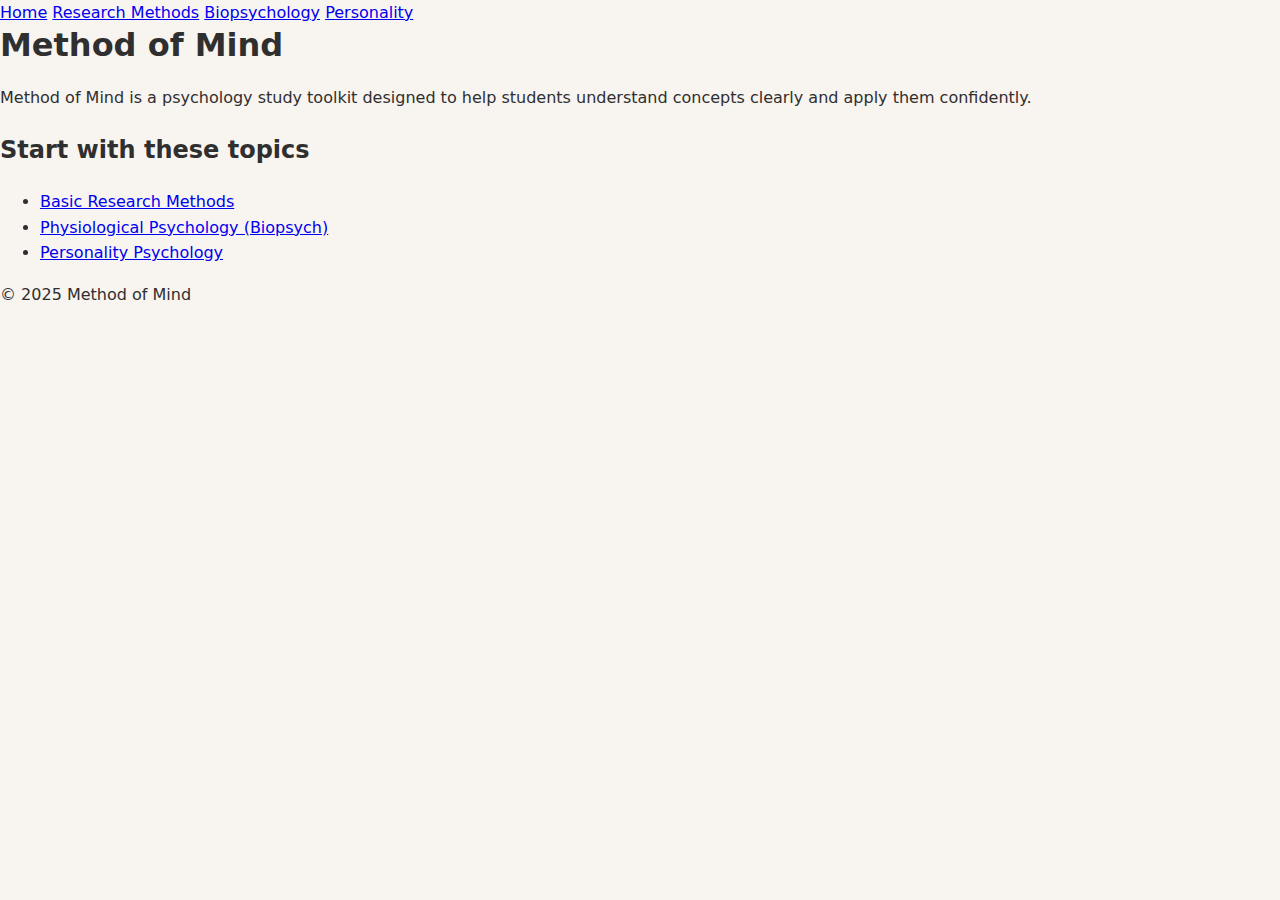
<file: index.html>
<!DOCTYPE html>
<html lang="en">

<head>
  <meta charset="UTF-8">
  <meta name="viewport" content="width=device-width, initial-scale=1">
  <title>Method of Mind</title>
  <link rel="stylesheet" href="styles.css">
</head>

<body>

<header>
  <nav>
    <a href="index.html">Home</a>
    <a href="research-methods.html">Research Methods</a>
    <a href="biopsych.html">Biopsychology</a>
    <a href="personality.html">Personality</a>
  </nav>
</header>

<main>
  <h1>Method of Mind</h1>

  <p>
    Method of Mind is a psychology study toolkit designed to help students
    understand concepts clearly and apply them confidently.
  </p>

  <h2>Start with these topics</h2>

  <ul>
    <li><a href="research-methods.html">Basic Research Methods</a></li>
    <li><a href="biopsych.html">Physiological Psychology (Biopsych)</a></li>
    <li><a href="personality.html">Personality Psychology</a></li>
  </ul>
</main>

<footer>
  <p>© 2025 Method of Mind</p>
</footer>

</body>
</html>
</file>
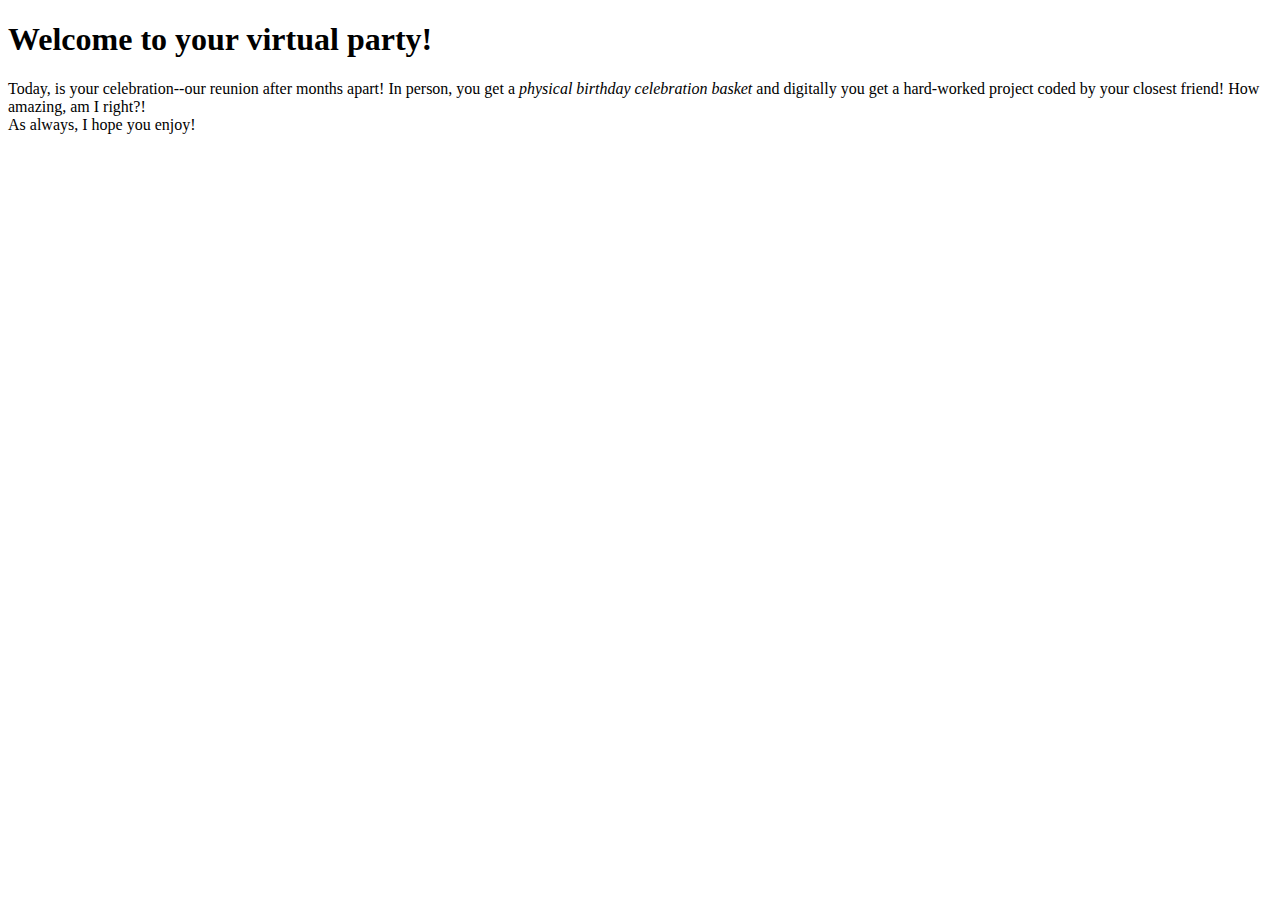
<file: birthday.html>
<!DOCTYPE html>
<html lang="en">
<head>
    <meta charset="UTF-8">
    <title>Cake Party</title>
</head>
<body>

    <!-- Your visible content goes here -->
    <h1>Welcome to your virtual party!</h1>
    <p>
        Today, is your celebration--our reunion after months apart! In person, you get a <i>physical birthday celebration basket</i> and digitally you get a hard-worked project coded by your closest friend! How amazing, am I right?!<br>
    	As always, I hope you enjoy!
    </p>

</body>
</html>
</file>
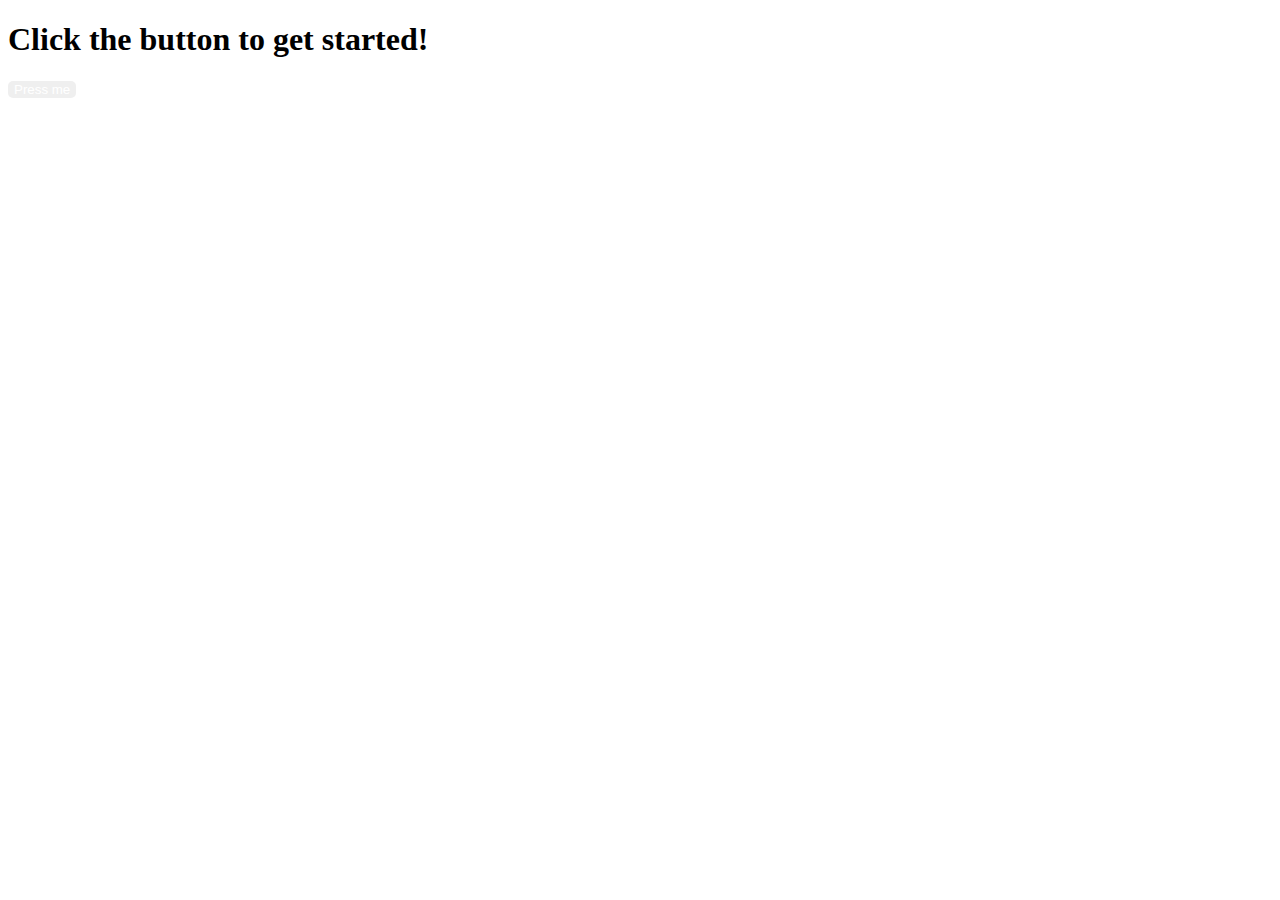
<file: dev.html>
<!DOCTYPE html>
<html lang="en">
<head>
    <meta charset="UTF-8">
    <title>Birthday Start</title>
</head>
<body>
    <style>
    	.start-button {
            background-color: light blue;
            color: white;
            cursor: pointer;
            border-radius: 5px;
            border: none;
            transition: opacity 1s;
        }
        .start-button:hover {
            background-color: blue;
        }
    </style>
    <!-- Your visible content goes here -->
    <h1>Click the button to get started!</h1>
    <button class="start-button"> 
        Press me
    </button>

</body>
</html>
</file>
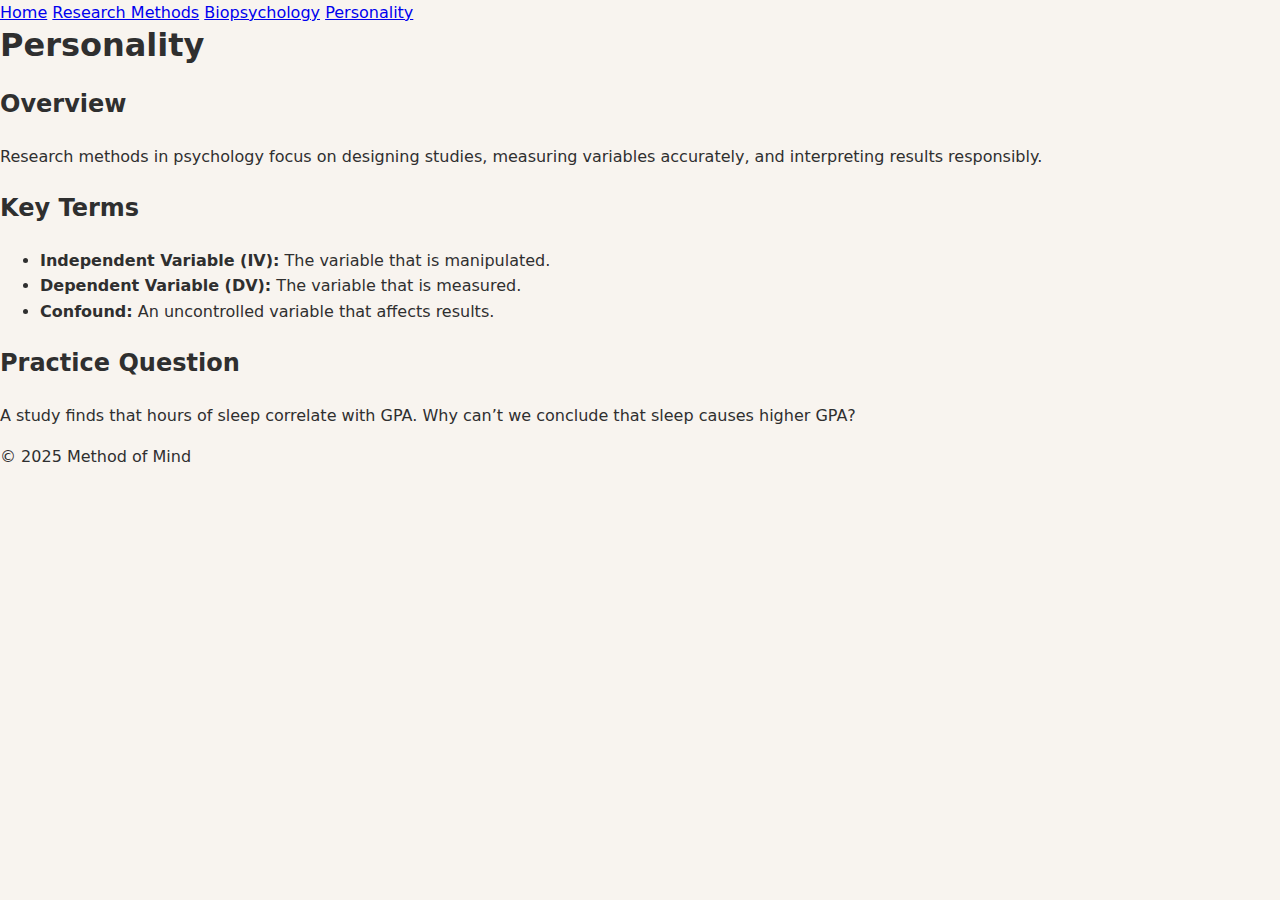
<file: personality.html>
<!DOCTYPE html>
<html lang="en">

<head>
  <meta charset="UTF-8">
  <meta name="viewport" content="width=device-width, initial-scale=1">
  <title>Personality | Method of Mind</title>
  <link rel="stylesheet" href="styles.css">
</head>

<body>

<header>
  <nav>
    <a href="index.html">Home</a>
    <a href="research-methods.html">Research Methods</a>
    <a href="biopsych.html">Biopsychology</a>
    <a href="personality.html">Personality</a>
  </nav>
</header>

<main>
  <h1>Personality</h1>

  <section>
    <h2>Overview</h2>
    <p>
      Research methods in psychology focus on designing studies,
      measuring variables accurately, and interpreting results responsibly.
    </p>
  </section>

  <section>
    <h2>Key Terms</h2>
    <ul>
      <li><strong>Independent Variable (IV):</strong> The variable that is manipulated.</li>
      <li><strong>Dependent Variable (DV):</strong> The variable that is measured.</li>
      <li><strong>Confound:</strong> An uncontrolled variable that affects results.</li>
    </ul>
  </section>

  <section>
    <h2>Practice Question</h2>
    <p>
      A study finds that hours of sleep correlate with GPA.
      Why can’t we conclude that sleep causes higher GPA?
    </p>
  </section>
</main>

<footer>
  <p>© 2025 Method of Mind</p>
</footer>

</body>
</html>
</file>
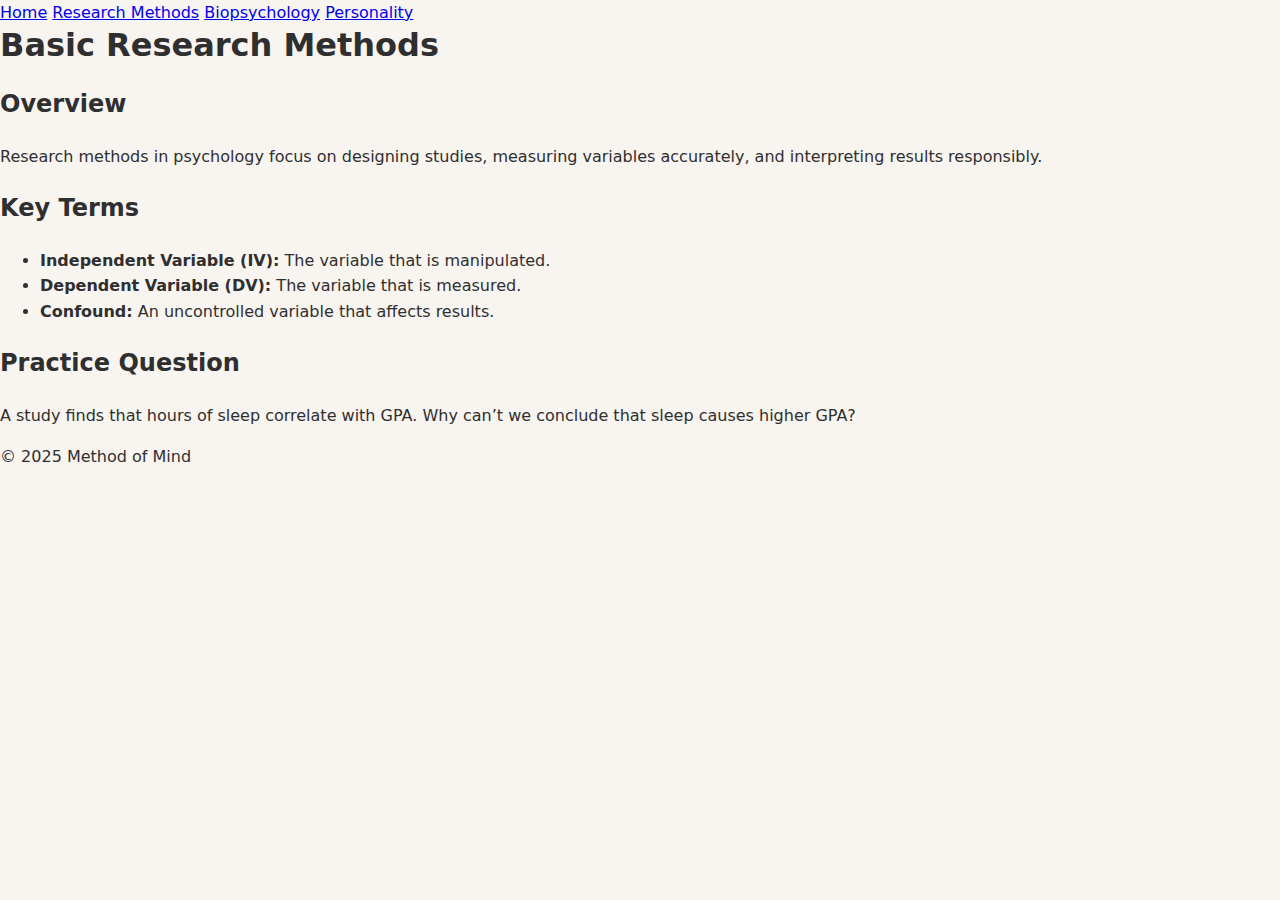
<file: research-methods.html>
<!DOCTYPE html>
<html lang="en">

<head>
  <meta charset="UTF-8">
  <meta name="viewport" content="width=device-width, initial-scale=1">
  <title>Research Methods | Method of Mind</title>
  <link rel="stylesheet" href="styles.css">
</head>

<body>

<header>
  <nav>
    <a href="index.html">Home</a>
    <a href="research-methods.html">Research Methods</a>
    <a href="biopsych.html">Biopsychology</a>
    <a href="personality.html">Personality</a>
  </nav>
</header>

<main>
  <h1>Basic Research Methods</h1>

  <section>
    <h2>Overview</h2>
    <p>
      Research methods in psychology focus on designing studies,
      measuring variables accurately, and interpreting results responsibly.
    </p>
  </section>

  <section>
    <h2>Key Terms</h2>
    <ul>
      <li><strong>Independent Variable (IV):</strong> The variable that is manipulated.</li>
      <li><strong>Dependent Variable (DV):</strong> The variable that is measured.</li>
      <li><strong>Confound:</strong> An uncontrolled variable that affects results.</li>
    </ul>
  </section>

  <section>
    <h2>Practice Question</h2>
    <p>
      A study finds that hours of sleep correlate with GPA.
      Why can’t we conclude that sleep causes higher GPA?
    </p>
  </section>
</main>

<footer>
  <p>© 2025 Method of Mind</p>
</footer>

</body>
</html>
</file>
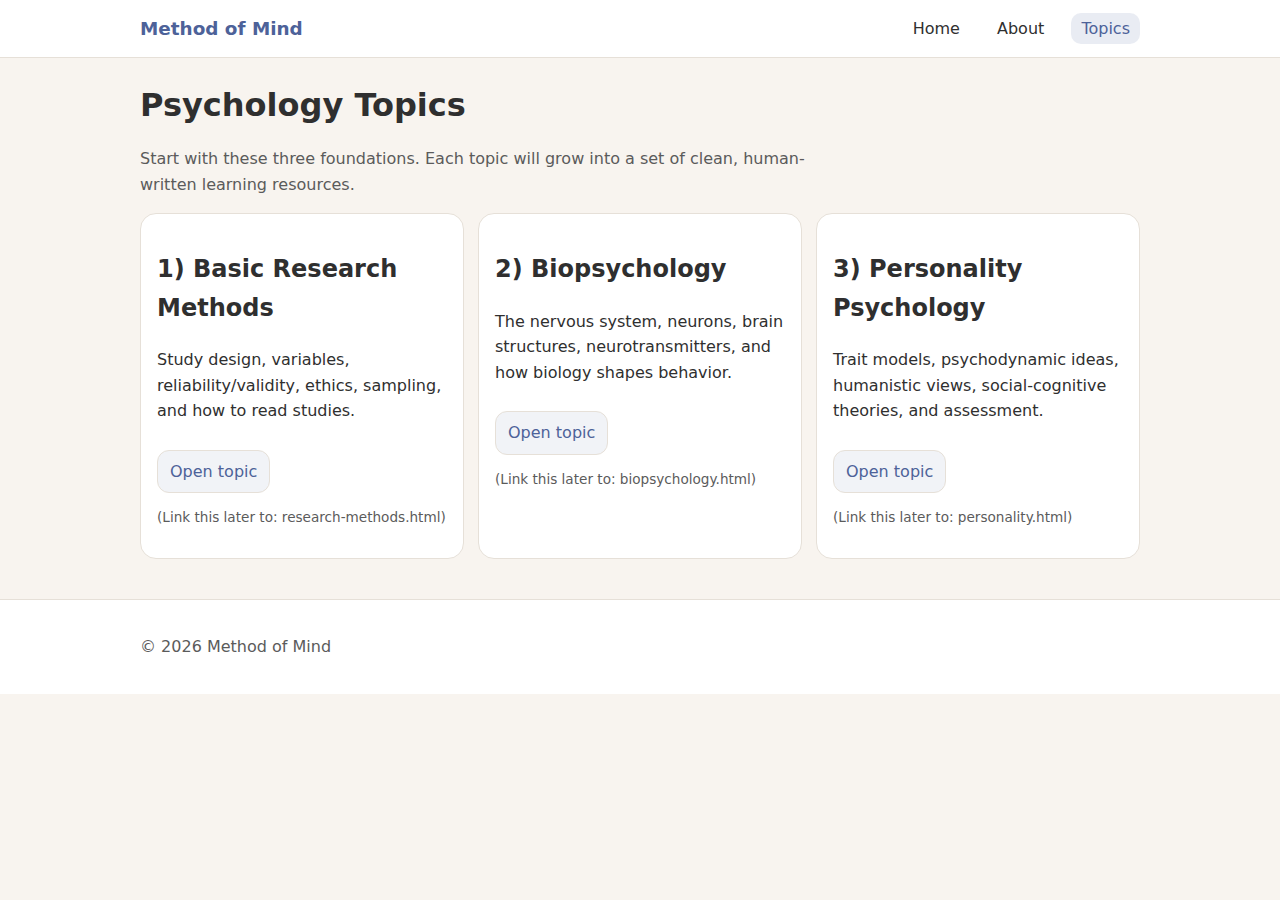
<file: topics.html>
<!DOCTYPE html>
<html lang="en">
<head>
  <meta charset="UTF-8" />
  <meta name="viewport" content="width=device-width, initial-scale=1.0" />
  <title>Topics | Method of Mind</title>
  <link rel="stylesheet" href="styles.css" />
</head>

<body>
  <header class="site-header">
    <div class="container header-inner">
      <a class="brand" href="index.html">Method of Mind</a>
      <nav class="nav">
        <a href="index.html">Home</a>
        <a href="about.html">About</a>
        <a class="active" href="topics.html">Topics</a>
      </nav>
    </div>
  </header>

  <main class="container content">
    <h1>Psychology Topics</h1>
    <p class="lead">
      Start with these three foundations. Each topic will grow into a set of clean, human-written learning resources.
    </p>

    <section class="grid">
      <article class="topic-card">
        <h2>1) Basic Research Methods</h2>
        <p>Study design, variables, reliability/validity, ethics, sampling, and how to read studies.</p>
        <a class="btn" href="#">Open topic</a>
        <p class="note">(Link this later to: research-methods.html)</p>
      </article>

      <article class="topic-card">
        <h2>2) Biopsychology</h2>
        <p>The nervous system, neurons, brain structures, neurotransmitters, and how biology shapes behavior.</p>
        <a class="btn" href="#">Open topic</a>
        <p class="note">(Link this later to: biopsychology.html)</p>
      </article>

      <article class="topic-card">
        <h2>3) Personality Psychology</h2>
        <p>Trait models, psychodynamic ideas, humanistic views, social-cognitive theories, and assessment.</p>
        <a class="btn" href="#">Open topic</a>
        <p class="note">(Link this later to: personality.html)</p>
      </article>
    </section>
  </main>

  <footer class="site-footer">
    <div class="container">
      <p>© <span id="year"></span> Method of Mind</p>
    </div>
  </footer>

  <script>
    document.getElementById("year").textContent = new Date().getFullYear();
  </script>
</body>
</html>
</file>
<file: styles.css>
:root {
  --bg: #f8f4ef;
  --text: #2f2f2f;
  --muted: #5b5b5b;
  --card: #ffffff;
  --border: #e6e0d8;
  --accent: #4d6299;
}

* { box-sizing: border-box; }

body {
  margin: 0;
  font-family: system-ui, -apple-system, Segoe UI, Roboto, Arial, sans-serif;
  background: var(--bg);
  color: var(--text);
  line-height: 1.6;
}

.container {
  width: min(1000px, 92%);
  margin: 0 auto;
}

.site-header {
  background: var(--card);
  border-bottom: 1px solid var(--border);
}

.header-inner {
  display: flex;
  align-items: center;
  justify-content: space-between;
  padding: 14px 0;
  gap: 12px;
}

.brand {
  font-weight: 700;
  color: var(--accent);
  text-decoration: none;
  font-size: 1.15rem;
}

.nav a {
  text-decoration: none;
  color: var(--text);
  margin-left: 12px;
  padding: 6px 10px;
  border-radius: 10px;
}

.nav a.active {
  background: rgba(77, 98, 153, 0.12);
  color: var(--accent);
}

.content { padding: 28px 0 40px; }

h1 { line-height: 1.2; margin-top: 0; }
.lead { color: var(--muted); max-width: 70ch; }

.card {
  background: var(--card);
  border: 1px solid var(--border);
  border-radius: 16px;
  padding: 16px 16px;
  margin: 16px 0;
}

.grid {
  display: grid;
  grid-template-columns: repeat(12, 1fr);
  gap: 14px;
}

.topic-card {
  grid-column: span 12;
  background: var(--card);
  border: 1px solid var(--border);
  border-radius: 16px;
  padding: 16px;
}

@media (min-width: 760px) {
  .topic-card { grid-column: span 4; }
}

.btn {
  display: inline-block;
  margin-top: 10px;
  padding: 8px 12px;
  border-radius: 12px;
  text-decoration: none;
  border: 1px solid var(--border);
  color: var(--accent);
  background: rgba(77, 98, 153, 0.08);
}

.note { font-size: 0.85rem; color: var(--muted); }

.site-footer {
  border-top: 1px solid var(--border);
  padding: 18px 0;
  background: var(--card);
  color: var(--muted);
}
</file>
